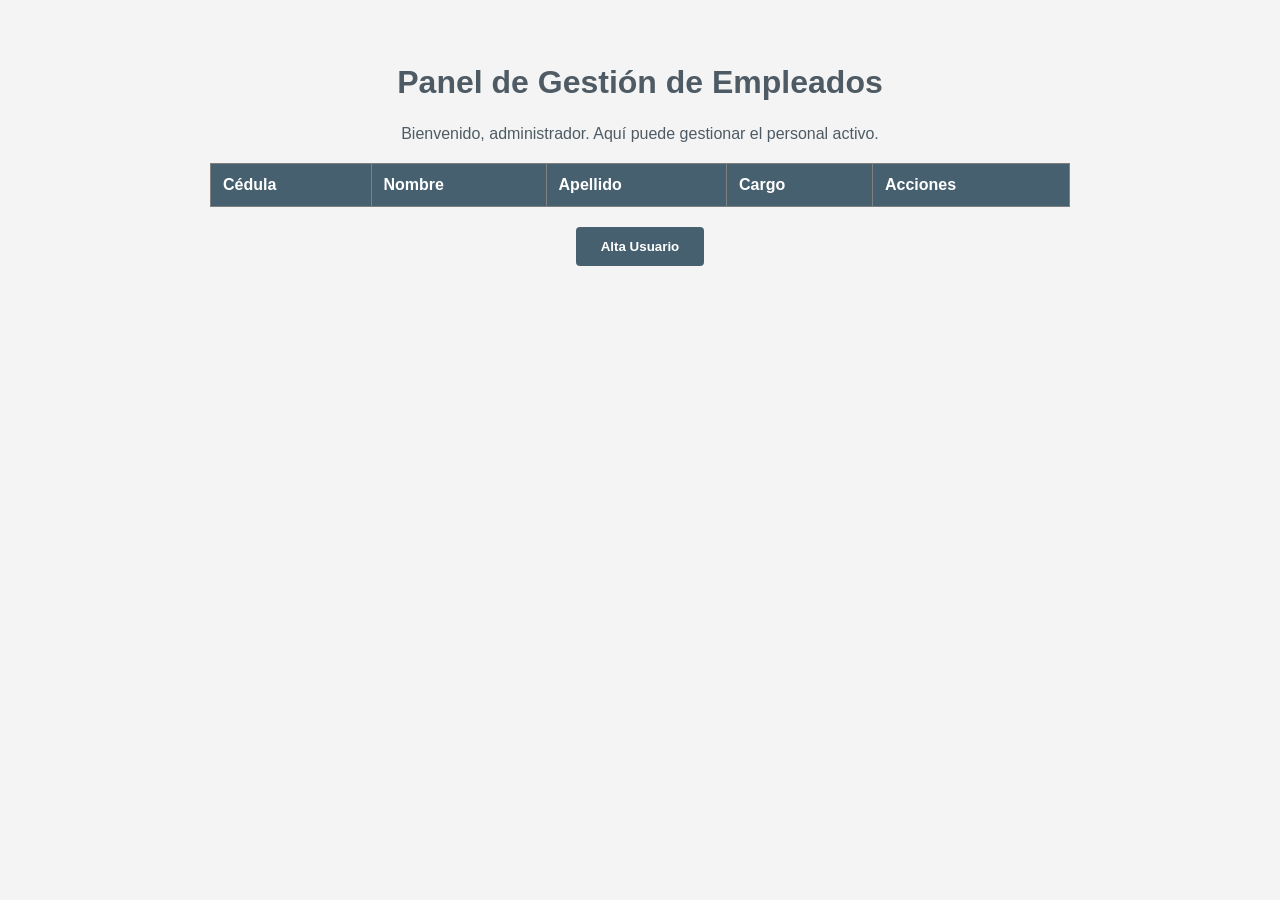
<file: bienvenido.html>
<!DOCTYPE html>
<html lang="es">
<head>
    <meta charset="UTF-8">
    <title>Panel de Administración - Todo en Blanco</title>
    <link rel="stylesheet" href="css/estilo.css">
</head>
<body>
    <main>
        <h1>Panel de Gestión de Empleados</h1>
        <p>Bienvenido, administrador. Aquí puede gestionar el personal activo.</p>

        <table border="1" style="width:100%; text-align: left; border-collapse: collapse;">
            <thead>
                <tr style="background-color: #4e5b64; color: white;">
                    <th>Cédula</th>
                    <th>Nombre</th>
                    <th>Apellido</th>
                    <th>Cargo</th>
                    <th>Acciones</th>
                </tr>
            </thead>
            <tbody id="tablaEmpleados">
                <tr>
                </tr>
            </tbody>
        </table>

        <section class="seccion-administrador">
            <button id="btnAltaUsuario">Alta Usuario</button>

            <div class="formularioAltaUsuario">
                <div class="modal-contenido">
                    <button id="btnCerrarAltaUsuario">&times;</button>
                    
                    <h3>Registrar Nuevo Usuario</h3>
                    
                    <form id="formAlta">
                        <div class="grupo-campo">
                            <label for="cedula">Cédula de Identidad:</label>
                            <input type="text" id="cedula" placeholder="Ej: 1.234.567-8" required>
                        </div>

                        <div class="grupo-campo">
                            <label for="nombre">Nombre:</label>
                            <input type="text" id="nombre" required>
                        </div>

                        <div class="grupo-campo">
                            <label for="apellido">Apellido:</label>
                            <input type="text" id="apellido" required>
                        </div>
                        
                        <div class="grupo-campo">
                            <label for="cargo">Cargo:</label>
                            <input type="text" id="cargo" required>
                        </div>
                        
                        <button type="submit" class="btn-guardar">Guardar Usuario</button>
                    </form>
                </div>
            </div>
        </section>
    </main>

    <a href="index.html" id="scroll-to-top" class="scroll-to-top" title="Ir al inicio">↑</a>
    <script src="js/operacionesadministrador.js"></script>
</body>
</html>
</html>
</file>
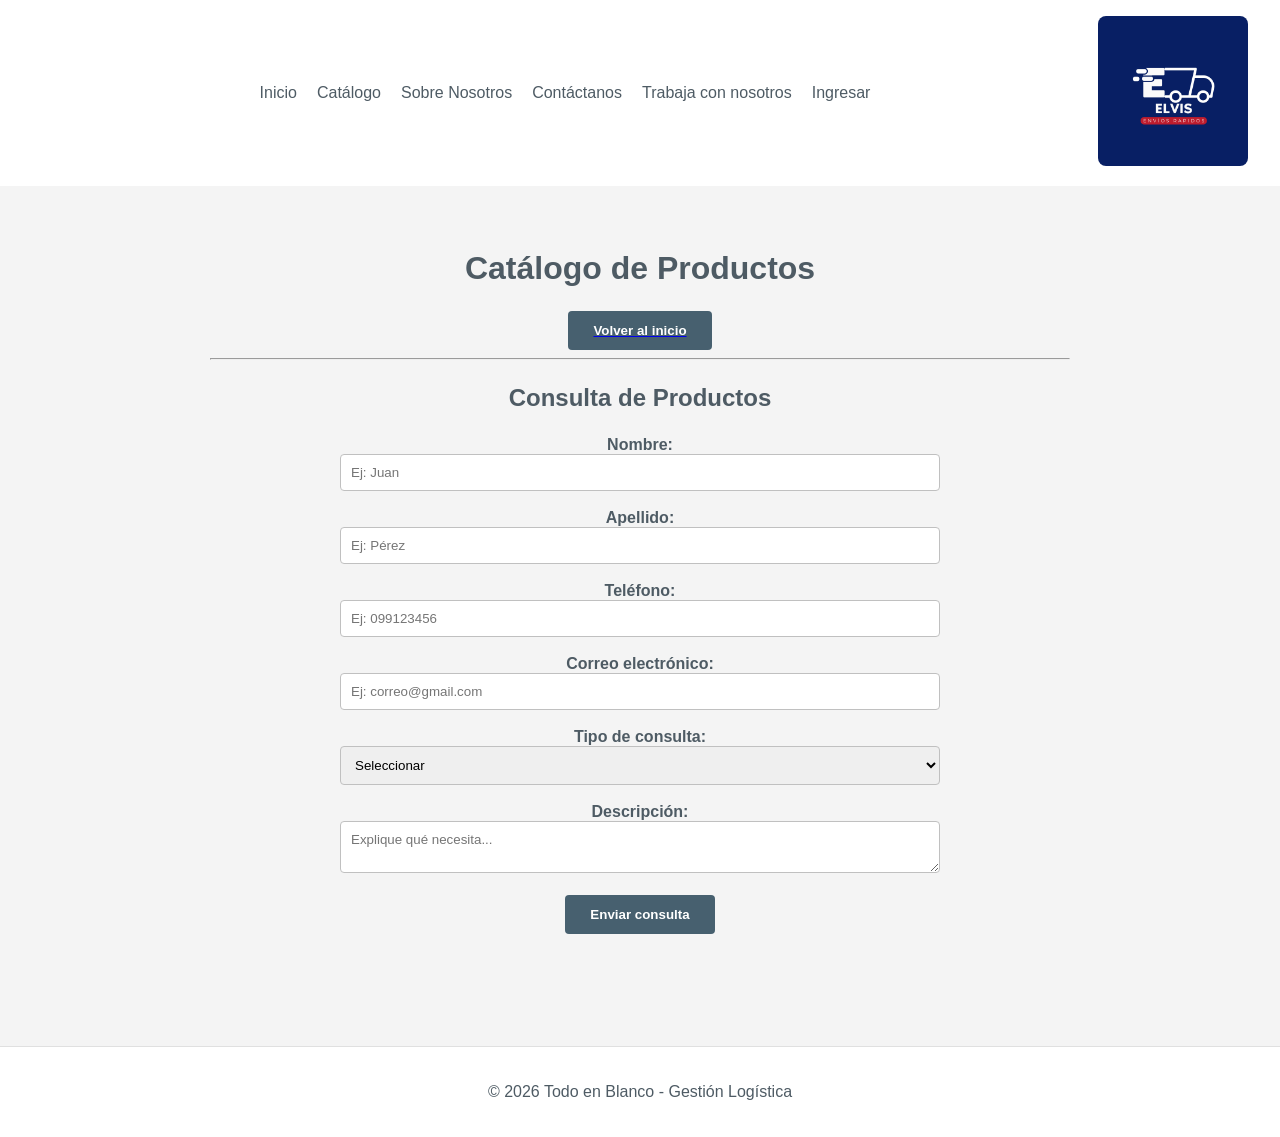
<file: catalogo.html>
<!DOCTYPE html>
<html lang="es">
<head>
    <meta charset="UTF-8">
    <meta name="viewport" content="width=device-width, initial-scale=1.0">
    <title>Catálogo - Todo en Blanco</title>
    <link rel="stylesheet" href="css/estilo.css">  
</head>
<body>

    <header>
        <div id="logo-container">
            <img src="assets/img/elvis.jpg" alt="Logo Todo en Blanco" width="150">
        </div>
        <input type="checkbox" id="menu-toggle" class="menu-toggle">
        <label for="menu-toggle" class="menu-button">☰</label>
        <nav>
            <ul>
                <li><a href="index.html">Inicio</a></li>
                <li><a href="catalogo.html">Catálogo</a></li>
                <li><a href="Nosotros.html">Sobre Nosotros</a></li>
                <li><a href="consultas.html">Contáctanos</a></li>
                <li><a href="SolicitudTrabajo.html">Trabaja con nosotros</a></li>
                <li><a href="login.html">Ingresar</a></li>
            </ul>
        </nav>
    </header>

    <main>
        <h1>Catálogo de Productos</h1>

        <a href="index.html">
            <button>Volver al inicio</button>
        </a>

        <hr>

        <h2>Consulta de Productos</h2>

        <form>

            <!-- Nombre -->
            <label>Nombre:</label><br>
            <input type="text" name="nombre" placeholder="Ej: Juan"
            required autocomplete="given-name"><br><br>

            <!-- Apellido -->
            <label>Apellido:</label><br>
            <input type="text" name="apellido" placeholder="Ej: Pérez"
            required autocomplete="family-name"><br><br>

            <!-- Teléfono -->
            <label>Teléfono:</label><br>
            <input type="tel" name="telefono" placeholder="Ej: 099123456"
            required pattern="0[0-9]{8}" inputmode="numeric"
            autocomplete="tel"><br><br>

            <!-- Email -->
            <label>Correo electrónico:</label><br>
            <input type="email" name="email" placeholder="Ej: correo@gmail.com"
            required autocomplete="email"><br><br>

            <!-- Tipo de consulta -->
            <label>Tipo de consulta:</label><br>
            <select name="consulta" required>
                <option value="">Seleccionar</option>
                <option>Catálogo</option>
                <option>Repuestos</option>
                <option>Desperfectos</option>
            </select><br><br>

            <!-- Descripción -->
            <label>Descripción:</label><br>
            <textarea name="descripcion" placeholder="Explique qué necesita..."
            required></textarea><br><br>

            <!-- Botón -->
            <button type="submit">Enviar consulta</button>

        </form>
    </main>

    <footer class="footer">
        <p>&copy; 2026 Todo en Blanco - Gestión Logística</p>
    </footer>

    <!-- Botón ir al inicio -->
    <a href="#logo-container" id="scroll-to-top" class="scroll-to-top" title="Ir al inicio">↑</a>

</body>
</html>
</file>
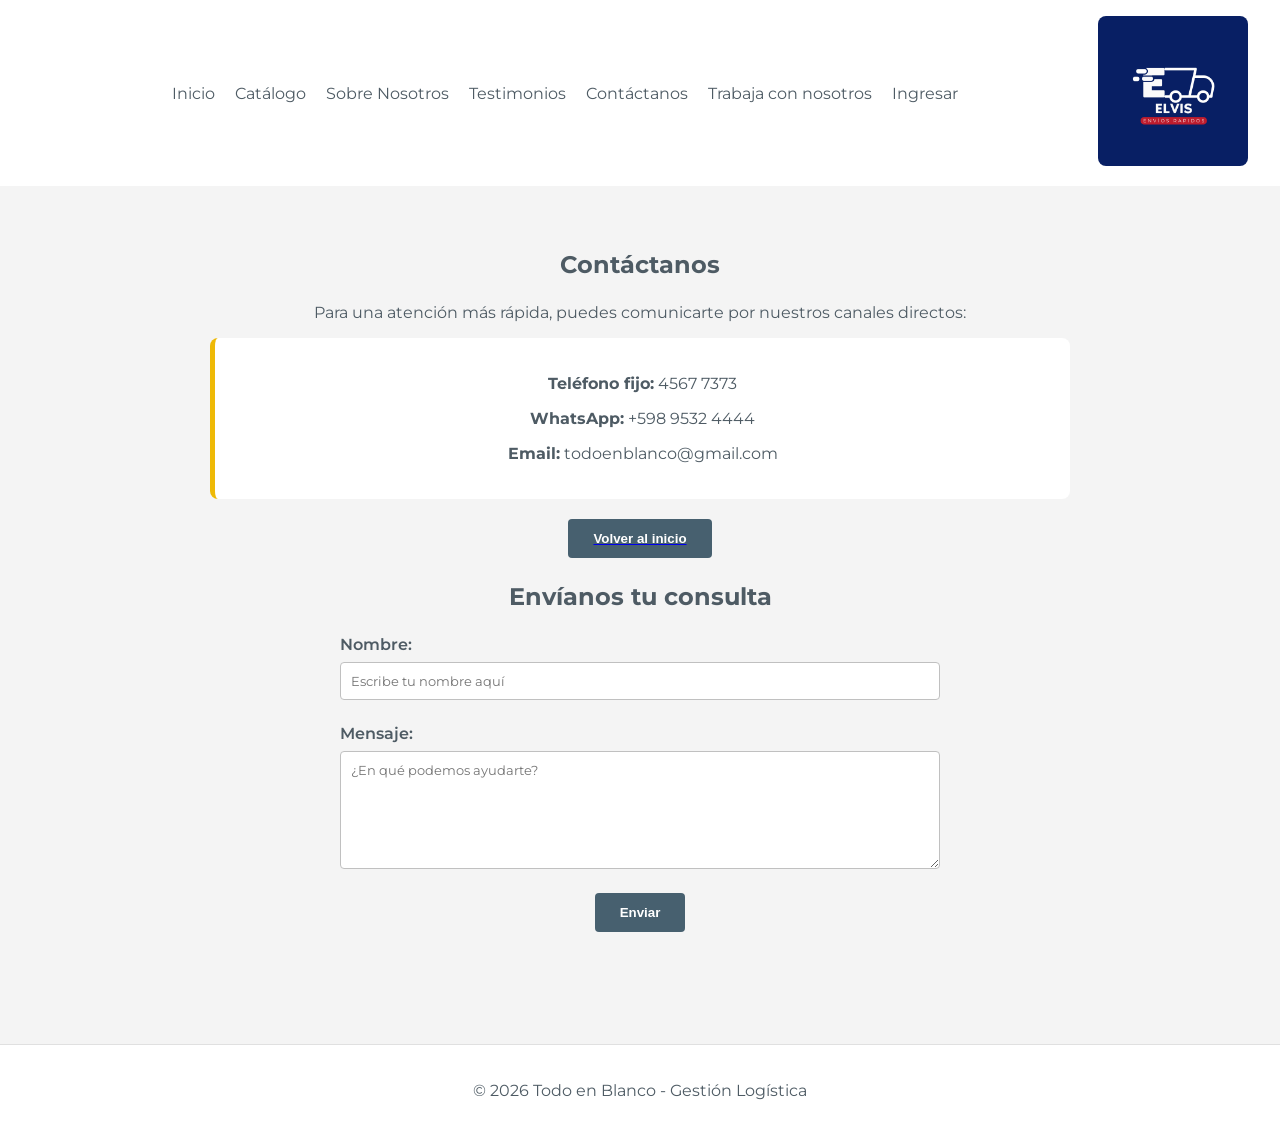
<file: consultas.html>
<!DOCTYPE html>
<html lang="es">
<head>
    <meta charset="UTF-8">
    <meta name="viewport" content="width=device-width, initial-scale=1.0">
    <title>Contáctanos - Todo en Blanco</title>
    <link href="https://fonts.googleapis.com/css2?family=Montserrat:wght@400;700&display=swap" rel="stylesheet">
    <link rel="stylesheet" href="css/estilo.css">
</head>
<body>

    <header>
        <div id="logo-container">
            <img src="assets/img/elvis.jpg" alt="Logo Todo en Blanco" width="150">
        </div>
        <input type="checkbox" id="menu-toggle" class="menu-toggle">
        <label for="menu-toggle" class="menu-button">☰</label>
        <nav>
            <ul>
                <li><a href="index.html">Inicio</a></li>
                <li><a href="catalogo.html">Catálogo</a></li>
                <li><a href="Nosotros.html">Sobre Nosotros</a></li>
                <li><a href="testimonios.html">Testimonios</a></li>
                <li><a href="consultas.html">Contáctanos</a></li>
                <li><a href="SolicitudTrabajo.html">Trabaja con nosotros</a></li>
                <li><a href="login.html">Ingresar</a></li>
            </ul>
        </nav>
    </header>

    <main>
        <section>
            <h1>Contáctanos</h1>
            <p>Para una atención más rápida, puedes comunicarte por nuestros canales directos:</p>
            
            <div style="background: white; padding: 20px; border-radius: 8px; margin-bottom: 20px; border-left: 5px solid var(--amarillo-vial);">
                <p><strong>Teléfono fijo:</strong> 4567 7373</p>
                <p><strong>WhatsApp:</strong> +598 9532 4444</p>
                <p><strong>Email:</strong> todoenblanco@gmail.com</p>
            </div>
        </section>

        <div style="text-align: center; margin: 20px 0;">
            <a href="index.html">
                <button>Volver al inicio</button>
            </a>
        </div>

        <section id="formulario-seccion">
            <h2>Envíanos tu consulta</h2>
        <form id="formConsulta" action="mailto:todoenblanco@gmail.com?subject=Consulta" method="post" enctype="text/plain">
    <section>
        <label for="nombre">Nombre:</label>
        <input type="text" id="nombre" name="nombre" placeholder="Escribe tu nombre aquí" required>
    </section>

    <section>
        <label for="mensaje">Mensaje:</label>
        <textarea id="mensaje" name="mensaje" rows="6" placeholder="¿En qué podemos ayudarte?" required></textarea>
    </section>

    <button type="submit">Enviar</button>
</form>
        </section>
    </main>

    <footer class="footer">
        <p>&copy; 2026 Todo en Blanco - Gestión Logística</p>
    </footer>

    <!-- Botón ir al inicio -->
    <a href="#logo-container" id="scroll-to-top" class="scroll-to-top" title="Ir al inicio">↑</a>

    <script>
        // Alerta de éxito y redirección al inicio
        document.getElementById('formConsulta').onsubmit = function() {
            alert('¡Consulta enviada con éxito! Gracias por comunicarte.');
            setTimeout(function() {
                window.location.href = "index.html";
            }, 500);
        };
    </script>
</body>
</html>
</file>
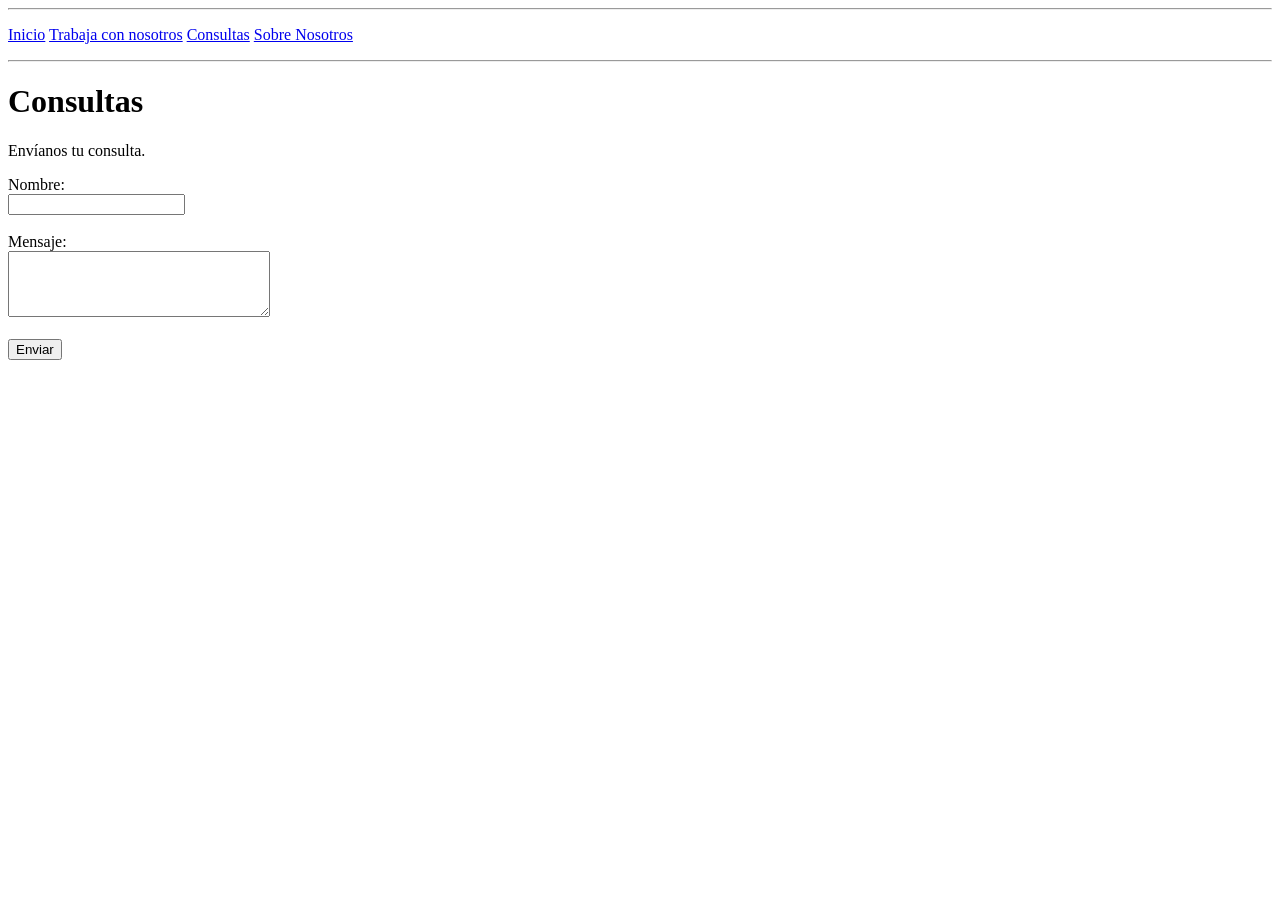
<file: ConsultasCliente.html>
<!DOCTYPE html>
<html lang="en">
<head>
    <meta charset="UTF-8">
    <meta name="viewport" content="width=device-width, initial-scale=1.0">
    <title>Consultas</title>
</head>
<body>
        <hr>
 <ul></ul>
    <a href="index.html">Inicio</a>
    <a href="SolicitudTrabajo.html">Trabaja con nosotros</a>
    <a href="consultas.html">Consultas</a>
    <a href="Nosotros.html">Sobre Nosotros</a>
    <ul></ul>
    <hr>
<h1>Consultas</h1>

<p>Envíanos tu consulta.</p>

<form action="mailto:clientestodoenblanco@gmail.com">

<label>Nombre:</label><br>
<input type="text"><br><br>

<label>Mensaje:</label><br>
<textarea rows="4" cols="30"></textarea><br><br>

<button>Enviar</button>

</form>
</body>
</html>
</file>
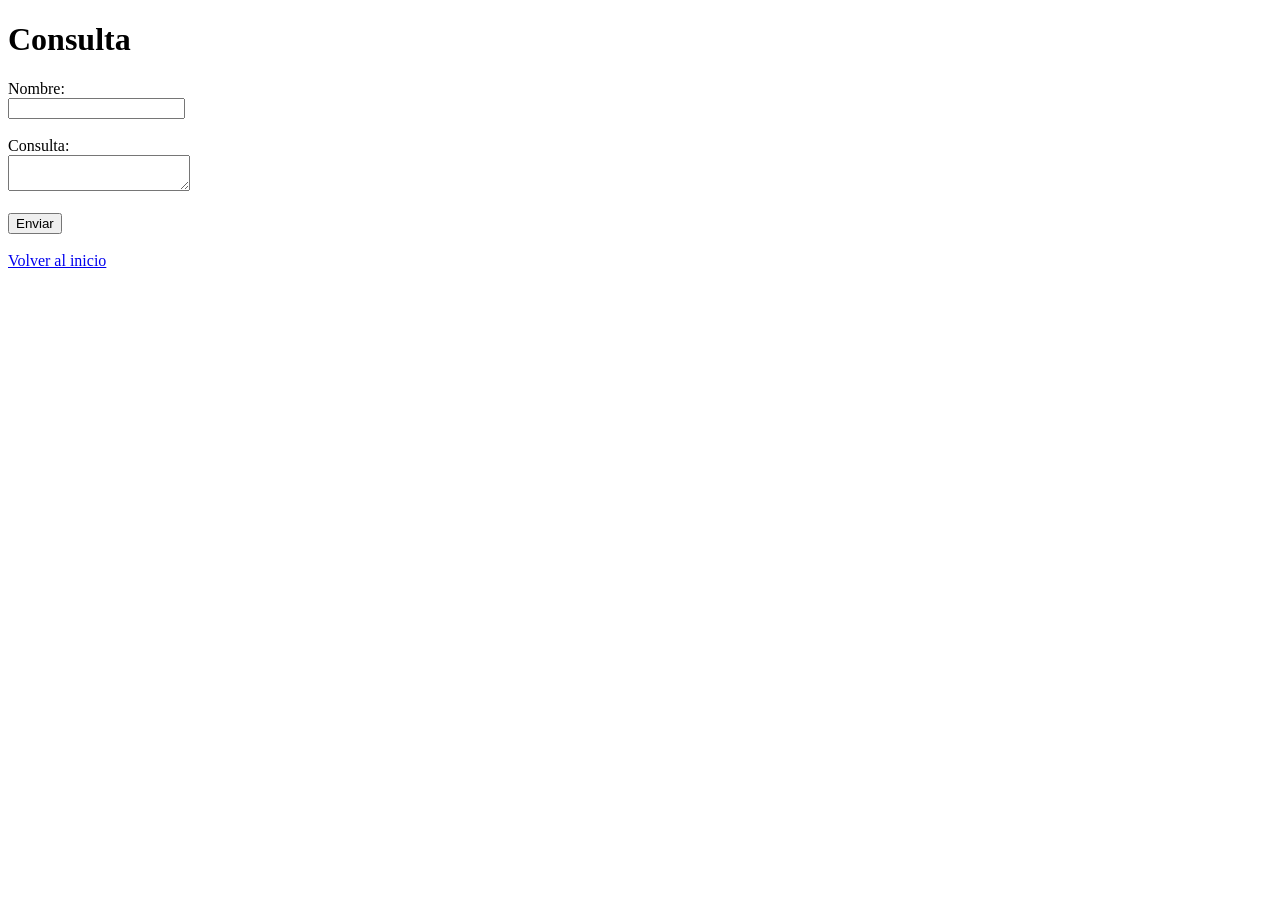
<file: ConsultasClientes.html>
<!DOCTYPE html>
<html lang="es">
<head>
    <meta charset="UTF-8">
    <title>Consulta</title>
</head>
<body>

    <h1>Consulta</h1>

    <form action="mailto:clientestodoenblanco@gmail.com" method="post" enctype="text/plain">
        <label>Nombre:</label><br>
        <input type="text" name="nombre"><br><br>

        <label>Consulta:</label><br>
        <textarea name="consulta"></textarea><br><br>

        <input type="hidden" name="subject" value="Consulta">

        <button type="submit">Enviar</button>
    </form>

    <br>
    <a href="index.html">Volver al inicio</a>

</body>
</html>
</file>
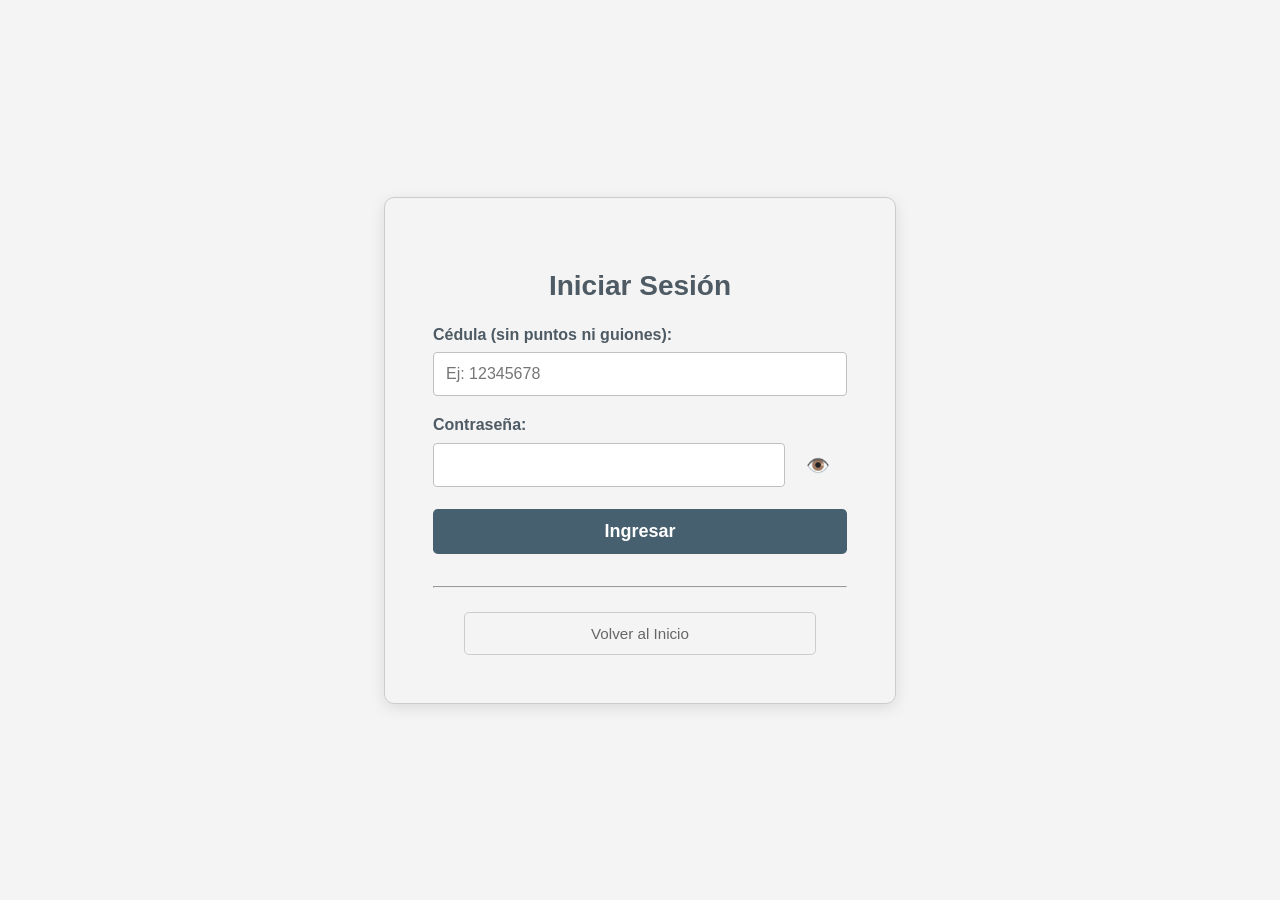
<file: login.html>
<!DOCTYPE html>
<html lang="es">
<head>
    <meta charset="UTF-8">
    <meta name="viewport" content="width=device-width, initial-scale=1.0">
    <title>Iniciar Sesión - Todo en Blanco</title>
    <link rel="stylesheet" href="css/estilo.css">
</head>
<body class="login-page">
    <main class="login-container">
        <h2>Iniciar Sesión</h2>
        <form action="bienvenido.html" id="formLogin" class="login-form">
            <label>Cédula (sin puntos ni guiones):</label>
            <input type="number" name="cedula" min="1000000" placeholder="Ej: 12345678" required>

            <label>Contraseña:</label>
            <div class="password-container">
                <input type="password" id="pass" name="password" minlength="8" required>
                <button type="button" onclick="mostrarPass()" class="eye-button">👁️</button>
            </div>

            <button type="submit" class="login-submit">Ingresar</button>
        </form>

        <hr>

        <a href="index.html" class="back-link">Volver al Inicio</a>
    </main>

  <script>
        function mostrarPass() {
            var x = document.getElementById("pass");
            if (x.type === "password") {
                x.type = "text";
            } else {
                x.type = "password";
            }
        }

        document.getElementById("btnCerrarAltaUsuario").addEventListener("click", function () {
            document.querySelector(".formularioAltaUsuario").style.display = "none";
        });
    </script>
</body>
</html>
</file>
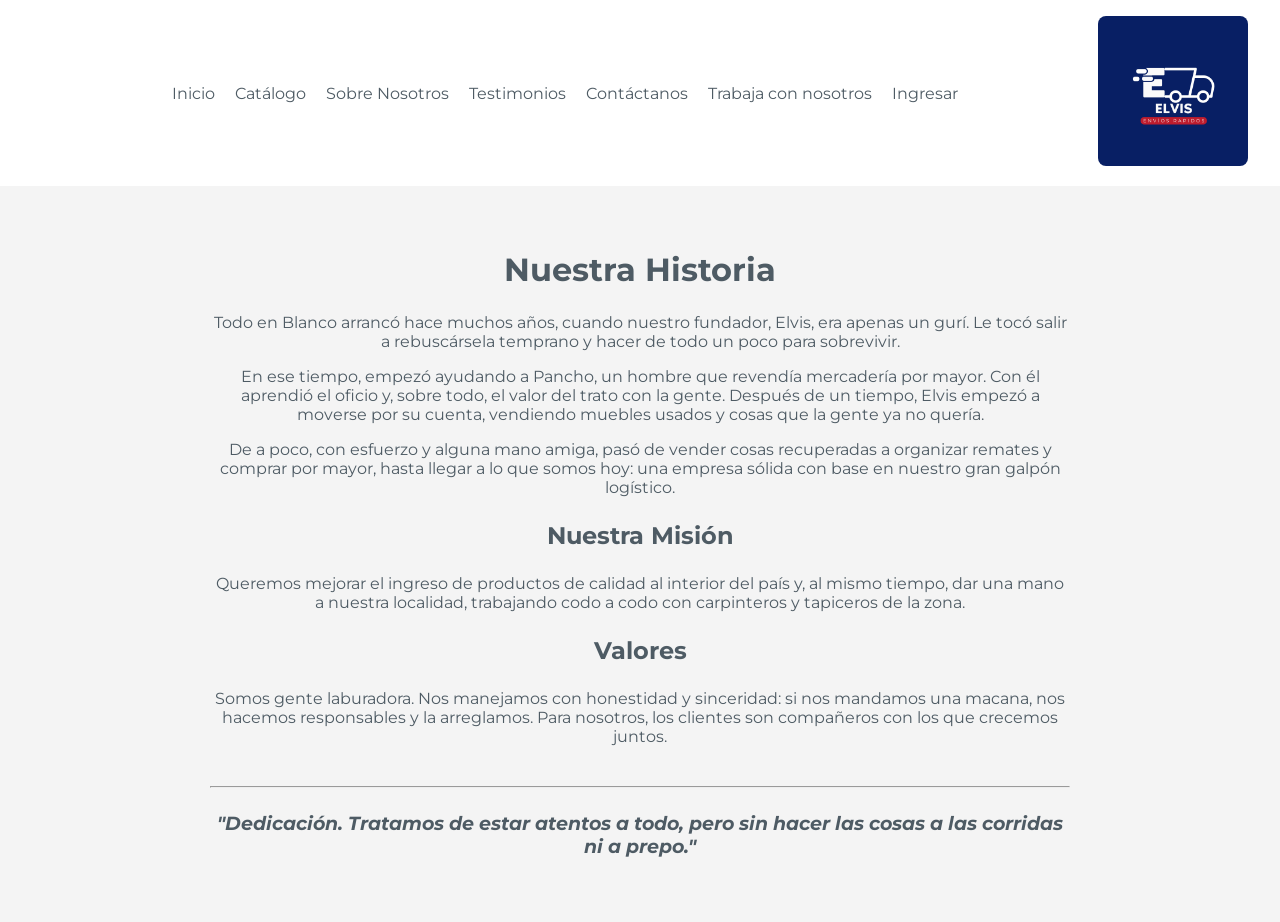
<file: Nosotros.html>
<!DOCTYPE html>
<html lang="es">
<head>
    <meta charset="UTF-8">
    <meta name="viewport" content="width=device-width, initial-scale=1.0">
    <title>Sobre Nosotros - Todo en Blanco</title>
    <link rel="stylesheet" href="css/estilo.css">
    <link href="https://fonts.googleapis.com/css2?family=Montserrat:wght@400;700&display=swap" rel="stylesheet">
</head>
<body>

    <header>
        <div id="logo-container">
            <img src="assets/img/elvis.jpg" alt="Logo Todo en Blanco" width="150">
        </div>
        <input type="checkbox" id="menu-toggle" class="menu-toggle">
        <label for="menu-toggle" class="menu-button">☰</label>
        <nav>
            <ul>
                <li><a href="index.html">Inicio</a></li>
                <li><a href="catalogo.html">Catálogo</a></li>
                <li><a href="Nosotros.html">Sobre Nosotros</a></li>
                <li><a href="testimonios.html">Testimonios</a></li>
                <li><a href="consultas.html">Contáctanos</a></li>
                <li><a href="SolicitudTrabajo.html">Trabaja con nosotros</a></li>
                <li><a href="login.html">Ingresar</a></li>
            </ul>
        </nav>
    </header>

    <main>
        <h1>Nuestra Historia</h1>
        <section id="historia">
            <p>Todo en Blanco arrancó hace muchos años, cuando nuestro fundador, Elvis, era apenas un gurí. Le tocó salir a rebuscársela temprano y hacer de todo un poco para sobrevivir.</p>
            <p>En ese tiempo, empezó ayudando a Pancho, un hombre que revendía mercadería por mayor. Con él aprendió el oficio y, sobre todo, el valor del trato con la gente. Después de un tiempo, Elvis empezó a moverse por su cuenta, vendiendo muebles usados y cosas que la gente ya no quería.</p>
            <p>De a poco, con esfuerzo y alguna mano amiga, pasó de vender cosas recuperadas a organizar remates y comprar por mayor, hasta llegar a lo que somos hoy: una empresa sólida con base en nuestro gran galpón logístico.</p>
        </section>

        <section id="mision-valores">
            <h2>Nuestra Misión</h2>
            <p>Queremos mejorar el ingreso de productos de calidad al interior del país y, al mismo tiempo, dar una mano a nuestra localidad, trabajando codo a codo con carpinteros y tapiceros de la zona.</p>

            <h2>Valores</h2>
            <p>Somos gente laburadora. Nos manejamos con honestidad y sinceridad: si nos mandamos una macana, nos hacemos responsables y la arreglamos. Para nosotros, los clientes son compañeros con los que crecemos juntos.</p>
        </section>

        <section id="lema" style="text-align: center; font-style: italic; margin-top: 40px;">
            <hr>
            <h3>"Dedicación. Tratamos de estar atentos a todo, pero sin hacer las cosas a las corridas ni a prepo."</h3>
        </section>
    </main>

    <!-- Botón ir al inicio -->
    <a href="#logo-container" id="scroll-to-top" class="scroll-to-top" title="Ir al inicio">↑</a>

</body>
</html>

</body>
</html>
</file>
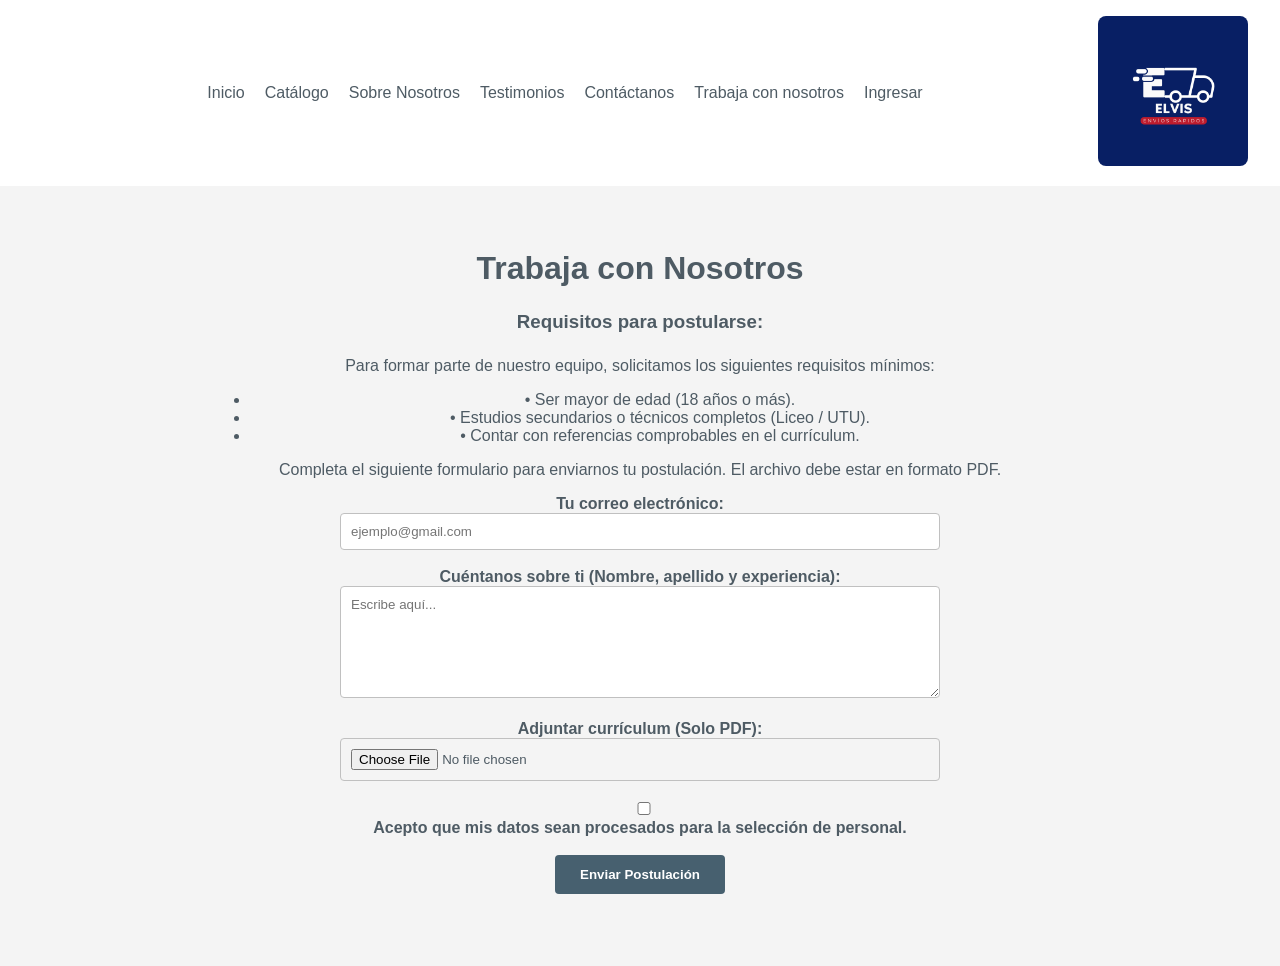
<file: SolicitudTrabajo.html>
<!DOCTYPE html>
<html lang="es">
<head>
    <meta charset="UTF-8">
    <meta name="viewport" content="width=device-width, initial-scale=1.0">
    <title>Trabaja con nosotros</title>
    <style>
        body { font-family: sans-serif; margin: 30px; }
        .error { color: red; display: none; font-weight: bold; }
    </style>
    <link rel="stylesheet" href="css/estilo.css">  
</head>
<body>

    <header>
        <div id="logo-container">
            <img src="assets/img/elvis.jpg" alt="Logo Todo en Blanco" width="150">
        </div>
        <input type="checkbox" id="menu-toggle" class="menu-toggle">
        <label for="menu-toggle" class="menu-button">☰</label>
        <nav>
            <ul>
                <li><a href="index.html">Inicio</a></li>
                <li><a href="catalogo.html">Catálogo</a></li>
                <li><a href="Nosotros.html">Sobre Nosotros</a></li>
                <li><a href="testimonios.html">Testimonios</a></li>
                <li><a href="consultas.html">Contáctanos</a></li>
                <li><a href="SolicitudTrabajo.html">Trabaja con nosotros</a></li>
                <li><a href="login.html">Ingresar</a></li>
            </ul>
        </nav>
    </header>

    <main>
        <h1>Trabaja con Nosotros</h1>
        
        <section id="requisitos">
            <h3>Requisitos para postularse:</h3>
            <p>Para formar parte de nuestro equipo, solicitamos los siguientes requisitos mínimos:</p>
            <ul>
                <li>• Ser mayor de edad (18 años o más).</li>
                <li>• Estudios secundarios o técnicos completos (Liceo / UTU).</li>
                <li>• Contar con referencias comprobables en el currículum.</li>
            </ul>
        </section>

        <section id="formulario-empleo">
            <p>Completa el siguiente formulario para enviarnos tu postulación. El archivo debe estar en formato PDF.</p>

            <form id="formTrabajo" action="mailto:cvtodoenblanco@gmail.com?subject=Solicitud de Trabajo" method="post" enctype="multipart/form-data">
                
                <label for="email">Tu correo electrónico:</label><br>
                <input type="email" id="email" name="email" placeholder="ejemplo@gmail.com" required><br><br>

                <label for="bio">Cuéntanos sobre ti (Nombre, apellido y experiencia):</label><br>
                <textarea id="bio" name="descripcion" rows="6" placeholder="Escribe aquí..." required></textarea><br><br>

                <label for="cv">Adjuntar currículum (Solo PDF):</label><br>
                <input type="file" id="cv" name="curriculum" accept=".pdf" required><br><br>

                <input type="checkbox" id="terminos" required>
                <label for="terminos">Acepto que mis datos sean procesados para la selección de personal.</label><br><br>

                <button type="submit" id="btnEnviar">Enviar Postulación</button>
            </form>
        </section>
    </main>

    <!-- Botón ir al inicio -->
    <a href="#logo-container" id="scroll-to-top" class="scroll-to-top" title="Ir al inicio">↑</a>

    <script>
        const form = document.getElementById('formTrabajo');

        form.addEventListener('submit', function(event) {
            // Mostramos la alerta que pidió Elvis
            alert('¡Formulario enviado con éxito! Gracias por tu interés en Todo en Blanco.');
            
            // Esperamos un segundo para que el mailto se procese y volvemos al inicio
            setTimeout(function() {
                window.location.href = "index.html";
            }, 1000);
        });
    </script>

</body>
</html>
</html>
</file>
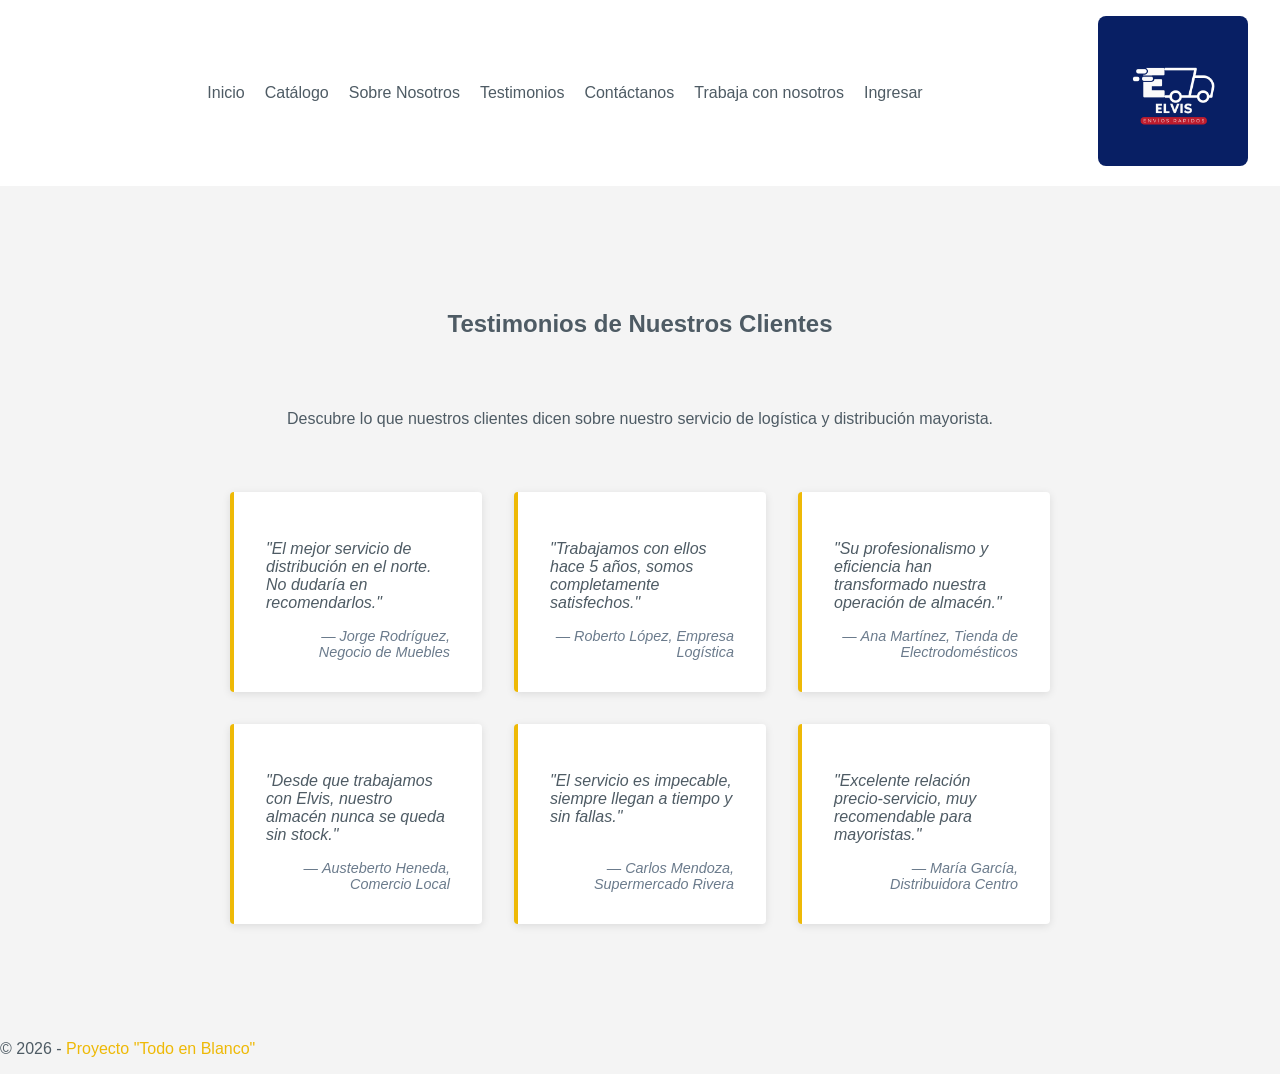
<file: testimonios.html>
<!DOCTYPE html>
<html lang="es">
<head>
    <meta charset="UTF-8">
    <meta name="viewport" content="width=device-width, initial-scale=1.0">
    <title>Testimonios - Todo en Blanco</title>
    <link rel="stylesheet" href="css/estilo.css">
</head>
<body>
    <header>
        <div id="logo-container">
            <img src="assets/img/elvis.jpg" alt="Logo Todo en Blanco" width="150">
        </div>
        <input type="checkbox" id="menu-toggle" class="menu-toggle">
        <label for="menu-toggle" class="menu-button">☰</label>
        <nav>
            <ul>
                <li><a href="index.html">Inicio</a></li>
                <li><a href="catalogo.html">Catálogo</a></li>
                <li><a href="Nosotros.html">Sobre Nosotros</a></li>
                <li><a href="testimonios.html">Testimonios</a></li>
                <li><a href="consultas.html">Contáctanos</a></li>
                <li><a href="SolicitudTrabajo.html">Trabaja con nosotros</a></li>
                <li><a href="login.html">Ingresar</a></li>
            </ul>
        </nav>
    </header>

    <main>
        <section id="testimonios">
            <h2>Testimonios de Nuestros Clientes</h2>
            <p>Descubre lo que nuestros clientes dicen sobre nuestro servicio de logística y distribución mayorista.</p>

            <article>
                <p>"Desde que trabajamos con Elvis, nuestro almacén nunca se queda sin stock."</p>
                <footer>— <cite>Austeberto Heneda, Comercio Local</cite></footer>
            </article>

            <article>
                <p>"El servicio es impecable, siempre llegan a tiempo y sin fallas."</p>
                <footer>— <cite>Carlos Mendoza, Supermercado Rivera</cite></footer>
            </article>

            <article>
                <p>"Excelente relación precio-servicio, muy recomendable para mayoristas."</p>
                <footer>— <cite>María García, Distribuidora Centro</cite></footer>
            </article>

            <article>
                <p>"Trabajamos con ellos hace 5 años, somos completamente satisfechos."</p>
                <footer>— <cite>Roberto López, Empresa Logística</cite></footer>
            </article>

            <article>
                <p>"Su profesionalismo y eficiencia han transformado nuestra operación de almacén."</p>
                <footer>— <cite>Ana Martínez, Tienda de Electrodomésticos</cite></footer>
            </article>

            <article>
                <p>"El mejor servicio de distribución en el norte. No dudaría en recomendarlos."</p>
                <footer>— <cite>Jorge Rodríguez, Negocio de Muebles</cite></footer>
            </article>
        </section>
    </main>

    <footer>
        <p>© 2026 - <span style="color: #eeb906;">Proyecto "Todo en Blanco"</span></p>
    </footer>

    <!-- Botón ir al inicio -->
    <a href="#logo-container" id="scroll-to-top" class="scroll-to-top" title="Ir al inicio">↑</a>

</body>
</html>

</body>
</html>
</file>
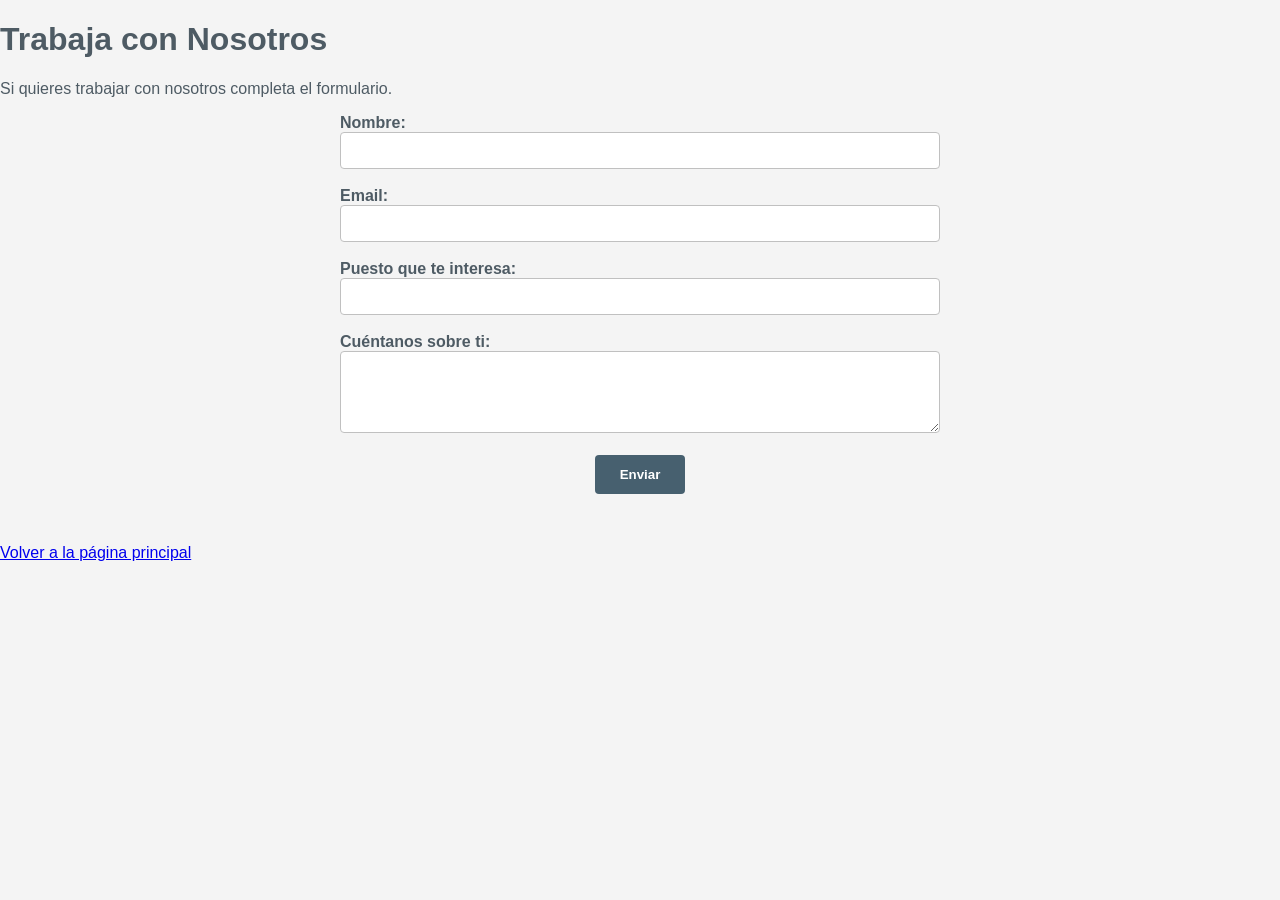
<file: trabaja.html>
<!DOCTYPE html>
<html lang="es">
<head>
<meta charset="UTF-8">
<title>Trabaja con nosotros</title>
<link rel="stylesheet" href="css/estilo.css">
</head>

<body>

<h1>Trabaja con Nosotros</h1>

<p>Si quieres trabajar con nosotros completa el formulario.</p>

<form>

<label>Nombre:</label><br>
<input type="text"><br><br>

<label>Email:</label><br>
<input type="email"><br><br>

<label>Puesto que te interesa:</label><br>
<input type="text"><br><br>

<label>Cuéntanos sobre ti:</label><br>
<textarea rows="4" cols="30"></textarea><br><br>

<button>Enviar</button>

</form>

<br>

<a href="index.html">Volver a la página principal</a>

</body>
</html>
</file>
<file: css/estilo.css>
:root {
  --gris-plata: #c0c0c0;
  --gris-claro: #e0e0e0;
  --gris-medio: #a0a0a0;
  --gris-oscuro: #808080;
  --amarillo-vial: #eeb906;
  --amarillo-claro: #f4e87c;
  --amarillo-oscuro: #d4a306;
  --azul-oscuro: #4e5b64;
  --azul-profundo: #47606f;
  --azul-medio: #6b7b8c;
  --azul-claro: #8fa1b3;
  --blanco-sucio: #f4f4f4;
  --blanco-puro: #ffffff;
  --negro: #000000;
  --rojo: #ff0000;
  --rojo-claro: #ff6666;
  --verde: #00ff00;
  --verde-claro: #66ff66;
  --naranja: #ff8000;
  --naranja-claro: #ffb366;
  --morado: #8000ff;
  --morado-claro: #b366ff;
  --fuente-principal: 'Montserrat', sans-serif;
  --fuente-secundaria: 'Arial', sans-serif;
}

* {
  box-sizing: border-box;
}

body {
  font-family: var(--fuente-principal);
  background-color: var(--blanco-sucio);
  color: var(--azul-oscuro);
  margin: 0;
}

header {
  display: flex;
  justify-content: space-between;
  align-items: center;
  padding: 1rem 2rem;
  background-color: var(--blanco-puro);
}

header h1, 
#logo-container {
  order: 3;
}

nav {
  order: 2;
  flex-grow: 1;
}

nav ul {
  display: flex;
  justify-content: center;
  gap: 20px;
  list-style: none;
  margin: 0;
  padding: 0;
}

nav a {
  text-decoration: none;
  color: var(--azul-oscuro);
}

main {
  padding: 40px 20px;
  max-width: 900px;
  margin: 0 auto;
  text-align: center;
}

table {
  width: 100%;
  border-collapse: collapse;
  margin: 20px 0;
  background-color: var(--blanco-puro);
}

table th {
  background-color: var(--azul-profundo);
  color: var(--blanco-puro);
  padding: 12px;
  text-align: left;
}

table td {
  padding: 10px;
  border: 1px solid var(--gris-claro);
}

.testimonios-container {
  display: flex;
  flex-direction: row-reverse;
  justify-content: space-between;
  gap: 15px;
}

.login-main {
  display: flex;
  justify-content: center;
  align-items: center;
  height: 80vh;
}

.login-box {
  width: 85%;
  max-width: 450px;
  font-size: 1.1rem;
}

.productos-seccion ul {
  display: flex;
  flex-wrap: wrap;
  justify-content: space-around;
  align-items: center;
  gap: 25px;
}

.admin-menu {
  display: flex;
  flex-direction: column;
  gap: 15px;
}

form {
  max-width: 600px;
  margin: 0 auto 2rem;
}

form section {
  display: flex;
  flex-direction: column;
  text-align: left;
  margin-bottom: 1.5rem;
}

form label {
  margin-bottom: 0.5rem;
  font-weight: 600;
}

input, textarea, select {
  padding: 10px;
  border: 1px solid var(--gris-plata);
  border-radius: 4px;
  width: 100%;
  font-family: var(--fuente-principal);
}

button, .boton {
  background-color: var(--azul-profundo);
  color: white;
  padding: 12px 25px;
  border: none;
  border-radius: 4px;
  cursor: pointer;
  font-weight: 600;
  display: block;
  margin: 0 auto;
}

button:hover, .boton:hover {
  background-color: var(--amarillo-vial);
  color: var(--azul-profundo);
}

img {
  max-width: 100%;
  height: auto;
  border-radius: 8px;
}

main h1,
main h2,
main h3 {
  text-align: center;
  margin: 1.5rem 0;
}

main > section {
  text-align: center;
}

.footer {
  text-align: center;
  padding: 20px;
  background-color: var(--blanco-puro);
  border-top: 1px solid var(--gris-claro);
  margin-top: 40px;
}

#testimonios {
  padding: 60px 20px;
  max-width: 1200px;
  margin: 0 auto;
  display: flex;
  flex-flow: row-reverse wrap;
  justify-content: space-between;
  align-items: stretch;
  align-content: space-around;
  gap: 2rem;
  min-height: 600px;
}

#testimonios h2 {
  width: 100%;
  text-align: center;
  order: -1;
}

#testimonios > p {
  width: 100%;
  text-align: center;
  order: -1;
  margin-bottom: 2rem;
  align-self: center;
}

#testimonios article {
  flex: 1 1 calc(25% - 1.5rem);
  min-width: 200px;
  background: white;
  padding: 2rem;
  border-left: 4px solid var(--amarillo-vial);
  border-radius: 4px;
  box-shadow: 0 2px 8px rgba(0,0,0,0.1);
  transition: transform 0.3s ease;
  display: flex;
  flex-direction: column;
  justify-content: space-between;
  align-items: stretch;
}

#testimonios article:nth-child(2) {
  order: 4;
}

#testimonios article:nth-child(3) {
  order: 3;
}

#testimonios article:nth-child(4) {
  order: 2;
}

#testimonios article:nth-child(5) {
  order: 1;
}

#testimonios article:nth-child(6) {
  order: 0;
  align-self: center;
}

#testimonios article:nth-child(7) {
  order: -1;
  align-self: flex-end;
}

#testimonios article:hover {
  transform: translateY(-5px);
  box-shadow: 0 4px 12px rgba(0,0,0,0.15);
}

#testimonios article p {
  font-style: italic;
  margin-bottom: 1rem;
  text-align: left;
  color: var(--azul-oscuro);
  flex-grow: 1;
}

#testimonios article footer {
  text-align: right;
  font-size: 0.9rem;
  color: var(--azul-medio);
  align-self: flex-end;
}

.login-page {
  height: 100vh;
  display: flex;
  justify-content: center;
  align-items: center;
  margin: 0;
  padding: 0;
}

.login-container {
  width: 90vw;
  max-width: 40vw;
  padding: 3rem;
  border: 1px solid #ccc;
  border-radius: 0.625rem;
  text-align: center;
  box-shadow: 0 4px 15px rgba(0,0,0,0.1);
}

.login-container h2 {
  font-size: 1.75rem;
  margin-bottom: 1.5rem;
}

.login-container label {
  font-size: 1rem;
  display: block;
  margin-bottom: 0.5rem;
  text-align: left;
}

.login-form input {
  font-size: 1rem;
  padding: 0.75rem;
  margin-bottom: 1.25rem;
  width: 100%;
  box-sizing: border-box;
}

.password-container {
  display: flex;
  justify-content: center;
  align-items: center;
  gap: 0.3rem;
  margin-bottom: 1.25rem;
}

.password-container input {
  width: 85%;
  margin-bottom: 0;
}

.eye-button {
  padding: 0.75rem;
  cursor: pointer;
  background: none;
  border: none;
  font-size: 1.2rem;
}

.login-submit {
  width: 100%;
  padding: 0.75rem;
  background-color: var(--azul-profundo);
  color: white;
  border: none;
  border-radius: 0.3rem;
  cursor: pointer;
  font-size: 1.125rem;
  font-weight: bold;
  margin-bottom: 1.5rem;
  transition: all 0.3s ease;
}

.login-submit:hover {
  background-color: var(--amarillo-vial);
  color: var(--azul-profundo);
}

.login-container hr {
  margin: 1.5rem 0;
}

.menu-toggle {
  display: none;
}

.menu-button {
  display: none;
  cursor: pointer;
  color: black;
  font-size: 1.5rem;
  padding: 10px 20px;
  background: none;
  border: none;
}

.scroll-to-top {
  display: none;
  position: fixed;
  bottom: 20px;
  right: 20px;
  background-color: var(--amarillo-vial);
  color: var(--azul-profundo);
  width: 50px;
  height: 50px;
  border-radius: 50%;
  align-items: center;
  justify-content: center;
  text-decoration: none;
  font-weight: bold;
  font-size: 1.5rem;
  z-index: 998;
  box-shadow: 0 4px 8px rgba(0,0,0,0.2);
  transition: all 0.3s ease;
}

.scroll-to-top:hover {
  background-color: var(--azul-profundo);
  color: var(--amarillo-vial);
  transform: translateY(-5px);
}

@media (max-width: 480px) {
  .menu-button {
    display: block;
  }

  .scroll-to-top {
    display: flex;
  }

  header {
    display: flex;
    justify-content: space-between;
    align-items: center;
    padding: 0 1rem;
  }

  #logo-container img {
    width: 80px !important;
  }

  nav {
    position: fixed;
    top: 100px;
    left: 0;
    right: 0;
    background-color: var(--azul-profundo);
    flex-direction: column;
    width: 100%;
    max-height: 0;
    overflow: hidden;
    transition: max-height 0.3s ease;
    z-index: 999;
    box-shadow: 0 4px 8px rgba(0,0,0,0.1);
  }

  #menu-toggle:checked ~ nav {
    max-height: 500px;
  }

  nav ul {
    display: flex;
    flex-direction: column;
    padding: 0;
    margin: 0;
  }

  nav li {
    border-bottom: 1px solid rgba(255,255,255,0.1);
  }

  nav a {
    display: block;
    padding: 15px 20px;
    color: white;
    text-decoration: none;
    font-weight: bold;
    transition: all 0.3s ease;
  }

  nav a:hover {
    background-color: var(--amarillo-vial);
    color: var(--azul-profundo);
  }

  section {
    padding: 30px 15px;
    max-width: 100%;
  }

  h1, h2, h3 {
    font-size: 1.5rem;
  }

  p {
    font-size: 0.95rem;
  }

  table {
    font-size: 0.85rem;
  }

  table th, table td {
    padding: 8px;
  }

  form {
    padding: 20px;
    max-width: 100%;
  }

  input, textarea, select {
    font-size: 16px;
  }

  #testimonios {
    flex-direction: column;
    padding: 30px 15px;
  }

  #testimonios article {
    flex: 1 1 100%;
    min-width: unset;
  }

  hr {
    display: none;
  }

  .footer {
    padding: 20px;
    font-size: 0.9rem;
  }

  #productos ul {
    display: flex;
    flex-direction: column;
  }

  #productos li {
    margin-bottom: 1rem;
  }
}

.back-link {
  text-decoration: none;
  color: #666;
  font-size: 0.95rem;
  display: inline-block;
  padding: 0.75rem;
  border: 1px solid #ccc;
  border-radius: 0.3rem;
  width: 85%;
  transition: all 0.3s ease;
}

.back-link:hover {
  background-color: var(--amarillo-vial);
  color: var(--azul-profundo);
  border-color: var(--amarillo-vial);
}

.formularioAltaUsuario {
  position: fixed;
  z-index: 1000;
  left: 0;
  top: 0;
  width: 100%;
  height: 100%;
  background-color: rgba(0, 0, 0, 0.6);
  display: none; 
  justify-content: center;
  align-items: center;
}

.modal-contenido {
  background-color: #fff;
  padding: 30px;
  border-radius: 8px;
  width: 90%;
  max-width: 450px;
  box-shadow: 0 4px 20px rgba(0, 0, 0, 0.3);
  position: relative;
  box-sizing: border-box;
}

#btnCerrarAltaUsuario {
  position: absolute;
  top: 15px;
  right: 15px;
  background-color: #4a6572;
  color: white;
  border: none;
  border-radius: 4px;
  width: 30px;
  height: 30px;
  cursor: pointer;
  font-size: 16px;
  display: flex;
  justify-content: center;
  align-items: center;
}

.grupo-campo {
  margin-bottom: 20px;
  text-align: left;
}

.grupo-campo label {
  display: block;
  margin-bottom: 8px;
  font-weight: bold;
  color: #333;
}

.grupo-campo input {
  width: 100%;
  padding: 10px;
  border: 1px solid #ccc;
  border-radius: 4px;
  box-sizing: border-box;
  font-size: 14px;
}

.btn-guardar {
  width: 100%;
  padding: 12px;
  background-color: #4a6572;
  color: white;
  border: none;
  border-radius: 4px;
  cursor: pointer;
  font-size: 16px;
  font-weight: bold;
}
.btn-modificar, .btn-baja {
    background-color: #4e5b64;
    color: white;
    border: none;
    padding: 6px 12px;
    margin: 2px 0;
    width: 100px;
    border-radius: 4px;
    cursor: pointer;
    font-weight: bold;
    display: block;
    transition: background-color 0.2s ease;
}

.btn-baja:hover {
    background-color: #eeb906;
    color: black;
}
</file>
